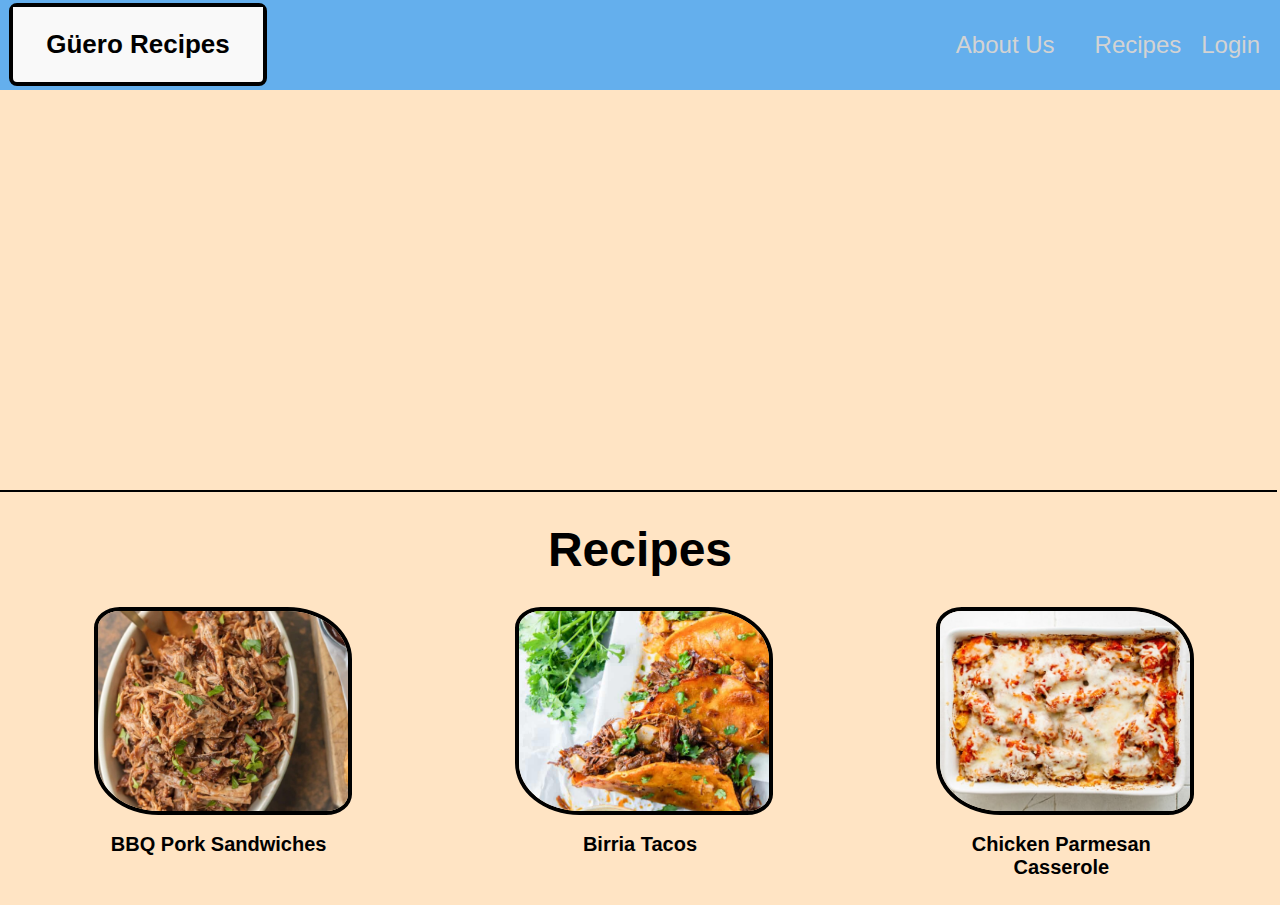
<file: index.html>
<!DOCTYPE html>
<html lang="en">
<head>
    <meta charset="utf-8">
    <title>Güero Recipes</title>
    <link rel="stylesheet" href="styles.css">
</head>
    <body> 
        <div class="menubar">
            <div class="logo">
                <a href="index.html">
                    <div id = "logotext">Güero Recipes</div>
                </a>
            </div>

            <div class="alloptions">
                <div class="aboutus">
                    <a class="aboutus"href="https://www.youtube.com/watch?v=dQw4w9WgXcQ">About Us</a>
                </div>
                <div class="recipesoption">Recipes</div>
                <div class="login">Login</div>
            </div>
        </div>
        
        <div class="headimage" id="landingimage"> </div>

        <div class="recipeheading">Recipes</div>
        
        <div class="homediv">
            <div class="spot1">
                <a href="odin-recipes/bbq_pork.html">
                    <img class="homepic" id="bbqpork" src="odin-recipes/images/bbq-pork-sandwiches.jpg" alt="Cooked pork and coleslaw" ><br>
                </a>

                <a class="recipelink" href="odin-recipes/bbq_pork.html">BBQ Pork Sandwiches</a><br>
            </div>

            <div class="spot2">
                <a href="odin-recipes/birria_tacos.html">
                    <img class="homepic" id="birria" src="odin-recipes/images/birria-tacos.jpg" alt="Birria tacos final product"><br>
                </a>

                <a class="recipelink" href="odin-recipes/birria_tacos.html">Birria Tacos</a><br>
            </div> 

            <div class="spot3">
                <a href="odin-recipes/chicken_parm.html">
                    <img class="homepic" src="odin-recipes/images/Chicken-Parmesan-Casserole.jpg" alt="Chicken Parmesan Casserole finished product"><br>
                </a>

                <a class="recipelink" href="odin-recipes/chicken_parm.html">Chicken Parmesan Casserole</a><br>
            </div>
        </div>
    </body>
</html>
</file>
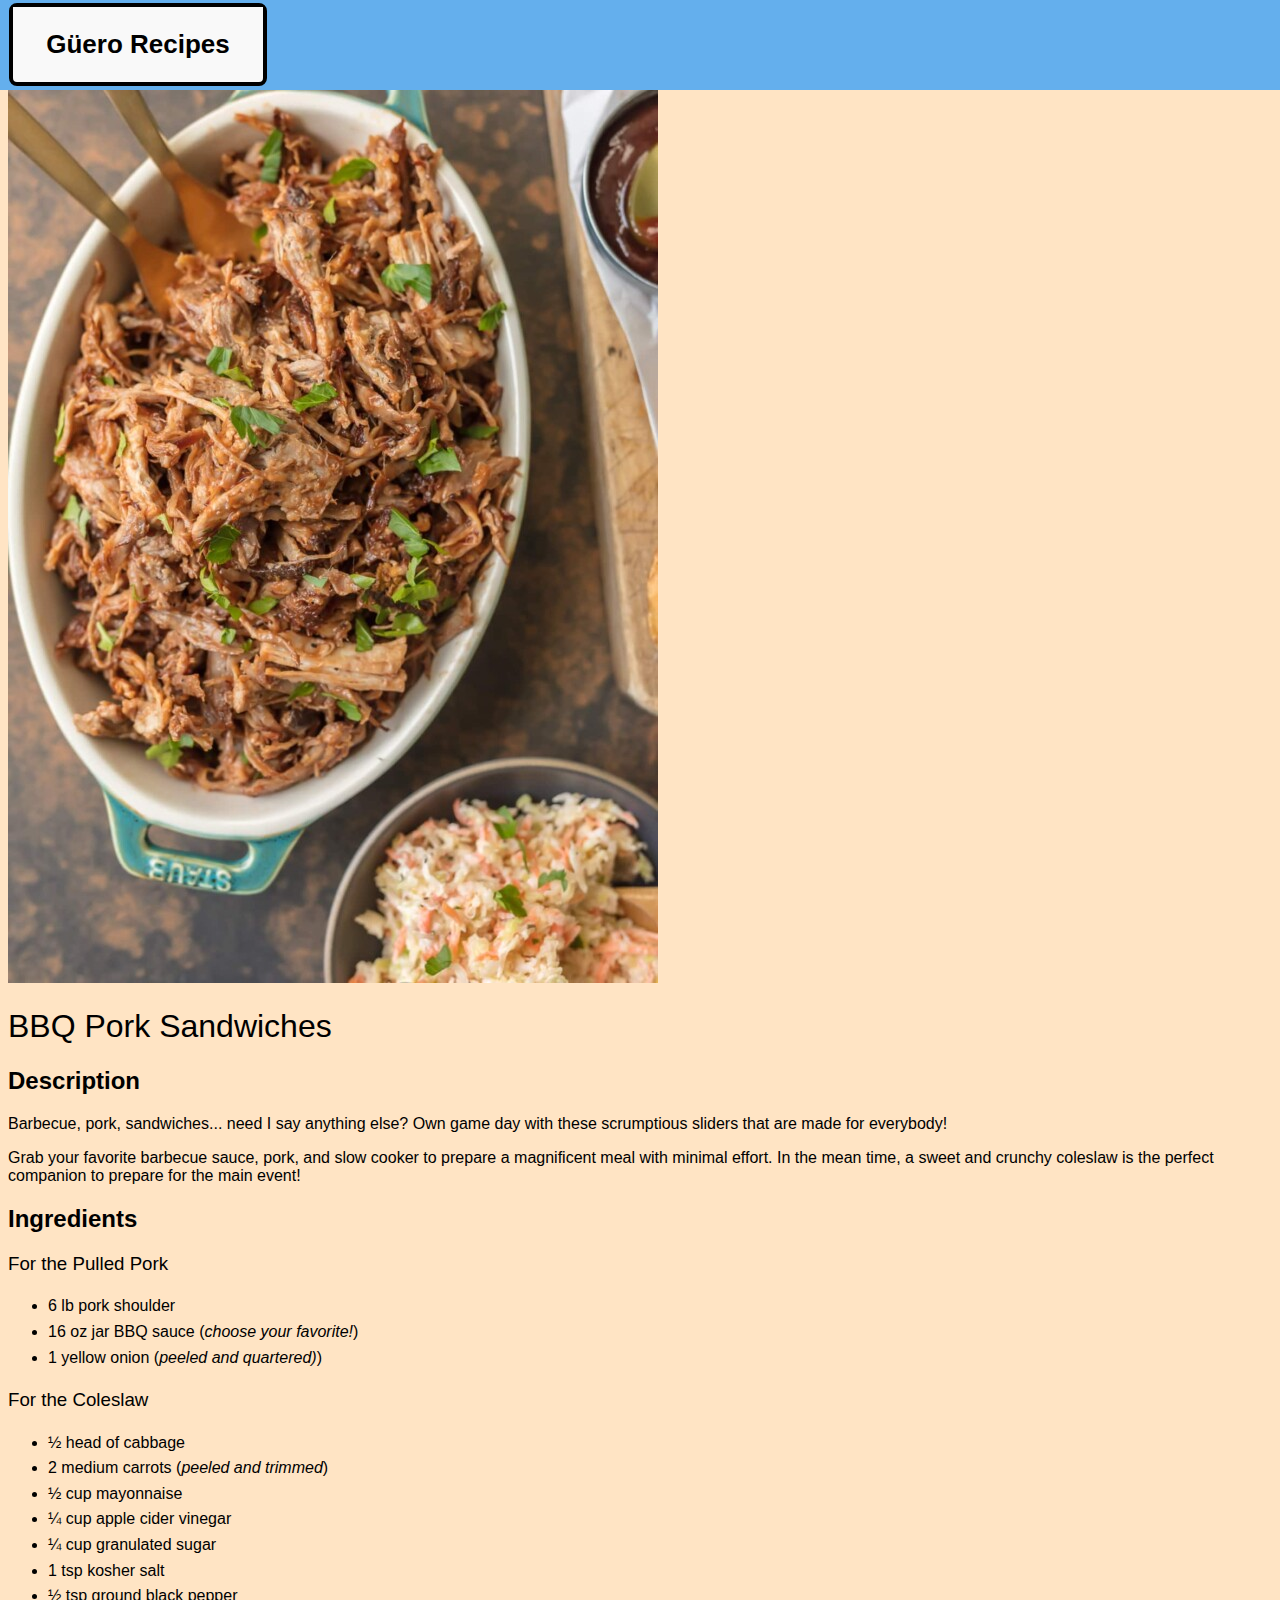
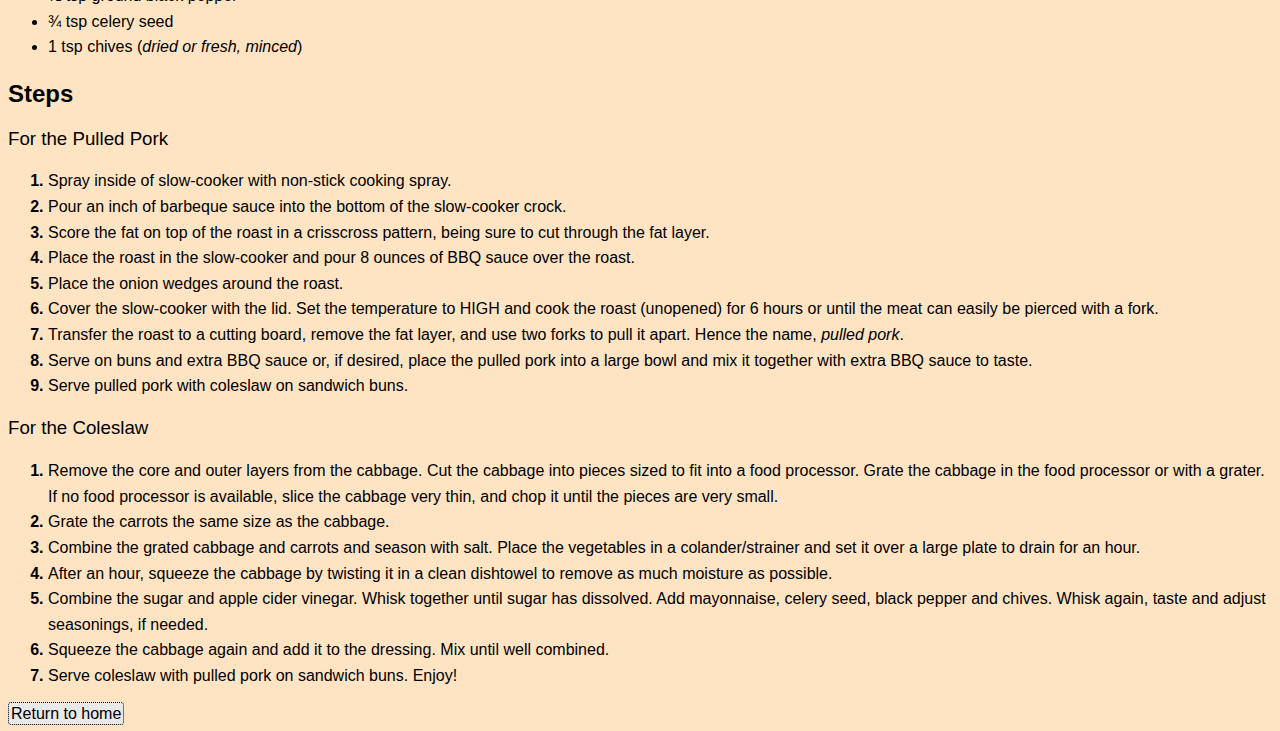
<file: odin-recipes/bbq_pork.html>
<!DOCTYPE html>
<html lang="en">
    <head>
        <meta charset="utf-8">
        <title>BBQ Pork Sandwiches</title>
        <link rel="stylesheet" href="../styles.css">
    </head>
    <body>
        <div class="menubar">
            <div class="logo">
                <a href="../index.html">
                    <div id = "logotext">Güero Recipes</div>
                </a>
            </div>
        </div>
        
        <img src="images/bbq-pork-sandwiches.jpg" alt="Cooked pork and coleslaw">
        <h1 class="name">BBQ Pork Sandwiches</h1>

        <h2 class="description">Description</h2>
        <p>Barbecue, pork, sandwiches... need I say anything else? Own game day with these scrumptious sliders that are made for everybody!</p>
        
        <p>Grab your favorite barbecue sauce, pork, and slow cooker to prepare a magnificent meal with minimal effort. In the mean time, a sweet
            and crunchy coleslaw is the perfect companion to prepare for the main event! </p>

        <h2 class="ingredients">Ingredients</h2>
        <h3 class="component">For the Pulled Pork</h3>
        <ul>
            <li>6 lb pork shoulder</li>
            <li>16 oz jar BBQ sauce (<i>choose your favorite!</i>)</li>
            <li>1 yellow onion (<i>peeled and quartered)</i>)</li>
        </ul>

        <h3 class="component">For the Coleslaw</h3>
        <ul>
            <li>½ head of cabbage</li>
            <li>2 medium carrots (<i>peeled and trimmed</i>)</li>
            <li>½ cup mayonnaise</li>
            <li>¼ cup apple cider vinegar</li>
            <li>¼ cup granulated sugar</li>
            <li>1 tsp kosher salt</li>
            <li>½ tsp ground black pepper</li>
            <li>¾ tsp celery seed</li>
            <li>1 tsp chives (<i>dried or fresh, minced</i>)</li>
        </ul>

        <h2 class="steps">Steps</h2>
        <h3 class="component">For the Pulled Pork</h3>
        <ol>
            <li><span class="stepinfo">Spray inside of slow-cooker with non-stick cooking spray.</span></li>
            <li><span class="stepinfo">Pour an inch of barbeque sauce into the bottom of the slow-cooker crock.</span></li>
            <li><span class="stepinfo">Score the fat on top of the roast in a crisscross pattern, being sure to cut through the fat layer.</span></li>
            <li><span class="stepinfo">Place the roast in the slow-cooker and pour 8 ounces of BBQ sauce over the roast.</span></li>
            <li><span class="stepinfo">Place the onion wedges around the roast.</span></li>
            <li><span class="stepinfo">Cover the slow-cooker with the lid. Set the temperature to HIGH and cook the roast (unopened) for 6 hours or until the meat can easily be pierced with a fork.</span></li>
            <li><span class="stepinfo">Transfer the roast to a cutting board, remove the fat layer, and use two forks to pull it apart. Hence the name, <i>pulled pork</i>.</span></li>
            <li><span class="stepinfo">Serve on buns and extra BBQ sauce or, if desired, place the pulled pork into a large bowl and mix it together with extra BBQ sauce to taste.</span></li>
            <li><span class="stepinfo">Serve pulled pork with coleslaw on sandwich buns.</span></li>
        </ol>

        <h3 class="component">For the Coleslaw</h3>
        <ol>
            <li><span class="stepinfo">Remove the core and outer layers from the cabbage. Cut the cabbage into pieces sized to fit into a food processor. Grate the cabbage in the food processor or with a grater. 
                If no food processor is available, slice the cabbage very thin, and chop it until the pieces are very small.</span>
            </li>
            <li><span class="stepinfo">Grate the carrots the same size as the cabbage.</span></li>
            <li><span class="stepinfo">Combine the grated cabbage and carrots and season with salt. Place the vegetables in a colander/strainer and set it over a large plate to drain for an hour.</span></li>
            <li><span class="stepinfo">After an hour, squeeze the cabbage by twisting it in a clean dishtowel to remove as much moisture as possible.</span></li>
            <li><span class="stepinfo">Combine the sugar and apple cider vinegar. Whisk together until sugar has dissolved. Add mayonnaise, celery seed, black pepper and chives. Whisk again, taste and adjust seasonings, if needed.</span></li>
            <li><span class="stepinfo">Squeeze the cabbage again and add it to the dressing. Mix until well combined.</span></li>
            <li><span class="stepinfo">Serve coleslaw with pulled pork on sandwich buns. Enjoy!</span></li>
        </ol>

        <a href="../index.html" class="button">Return to home</a>
    </body>
</html>
</file>
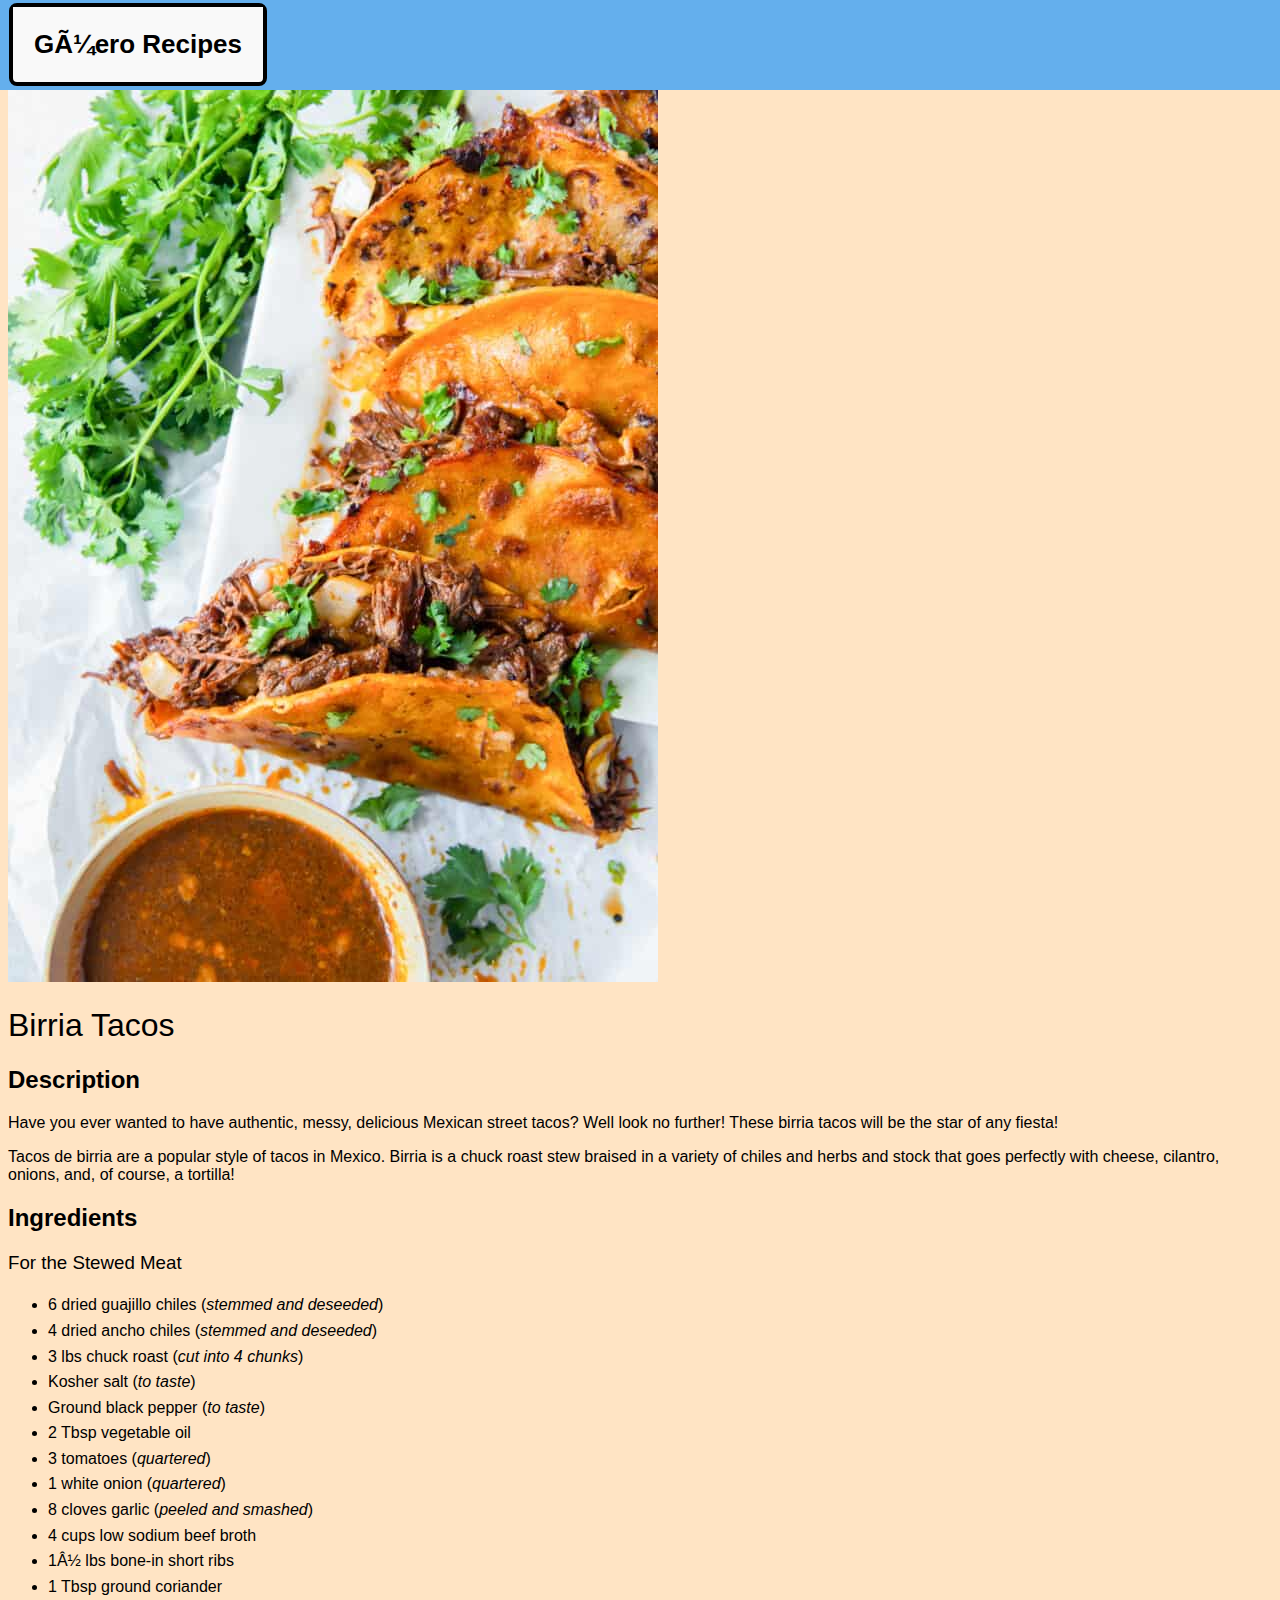
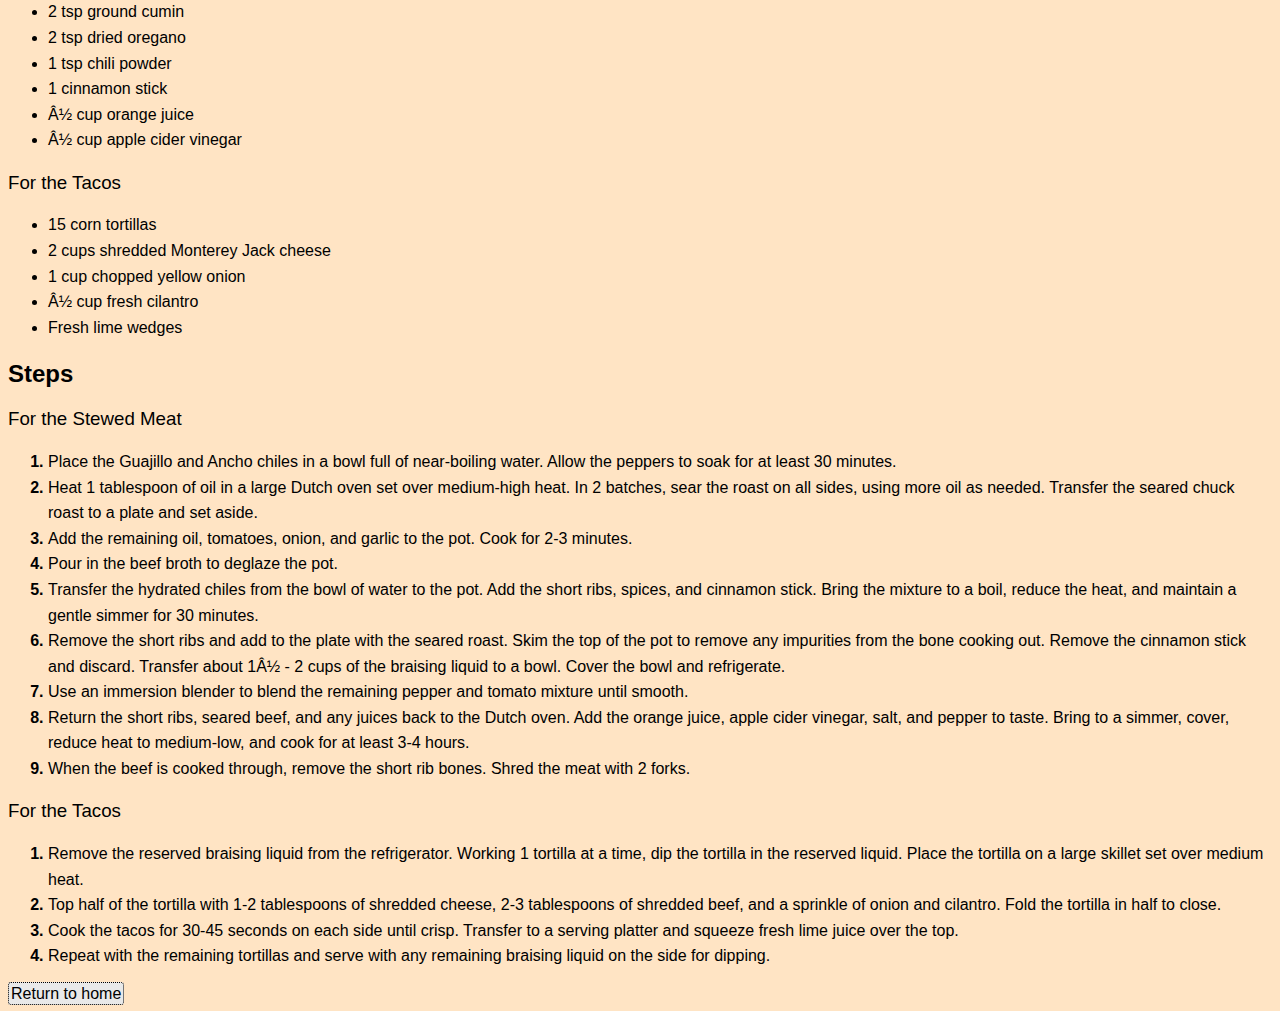
<file: odin-recipes/birria_tacos.html>
<!DOCTYPE html>
<html lang="en">
    <head>
        <meta charset="tf-8">
        <title>Birria Tacos</title>
        <link rel="stylesheet" href="../styles.css">
    </head>
    <body>
        <div class="menubar">
            <div class="logo">
                <a href="../index.html">
                    <div id = "logotext">Güero Recipes</div>
                </a>
            </div>
        </div>

        <img src="images/birria-tacos.jpg" alt="Birria tacos final product">
        <h1 class="name">Birria Tacos</h1>

        <h2 class="description">Description</h2>
        <p>Have you ever wanted to have authentic, messy, delicious Mexican street tacos? Well look no further! These birria tacos will be the star of any fiesta! </p>
        <p>Tacos de birria are a popular style of tacos in Mexico. Birria is a chuck roast stew braised in a variety of chiles and herbs and stock that goes perfectly with cheese,
            cilantro, onions, and, of course, a tortilla!
        </p>

        <h2 class="ingredients">Ingredients</h2>
        <h3 class="component">For the Stewed Meat</h3>
        <ul>
            <li>6 dried guajillo chiles (<i>stemmed and deseeded</i>)</li>
            <li>4 dried ancho chiles (<i>stemmed and deseeded</i>)</li>
            <li>3 lbs chuck roast (<i>cut into 4 chunks</i>)</li>
            <li>Kosher salt (<i>to taste</i>)</li>
            <li>Ground black pepper (<i>to taste</i>)</li>
            <li>2 Tbsp vegetable oil</li>
            <li>3 tomatoes (<i>quartered</i>)</li>
            <li>1 white onion (<i>quartered</i>)</li>
            <li>8 cloves garlic (<i>peeled and smashed</i>)</li>
            <li>4 cups low sodium beef broth</li>
            <li>1½ lbs bone-in short ribs</li>
            <li>1 Tbsp ground coriander</li>
            <li>2 tsp ground cumin</li>
            <li>2 tsp dried oregano</li>
            <li>1 tsp chili powder</li>
            <li>1 cinnamon stick</li>
            <li>½ cup orange juice</li>
            <li>½ cup apple cider vinegar</li>
        </ul>

        <h3 class="component">For the Tacos</h3>
        <ul>
            <li>15 corn tortillas</li>
            <li>2 cups shredded Monterey Jack cheese</li>
            <li>1 cup chopped yellow onion</li>
            <li>½ cup fresh cilantro</li>
            <li>Fresh lime wedges</li>
        </ul>

        <h2 class="steps">Steps</h2>
        <h3 class="component">For the Stewed Meat</h3>
        <ol>
            <li><span class="stepinfo">Place the Guajillo and Ancho chiles in a bowl full of near-boiling water. Allow the peppers to soak for at least 30 minutes.</span></li>
            <li><span class="stepinfo">Heat 1 tablespoon of oil in a large Dutch oven set over medium-high heat. In 2 batches, sear the roast on all sides, using more oil as needed. 
                Transfer the seared chuck roast to a plate and set aside.</span>
            </li>
            <li><span class="stepinfo">Add the remaining oil, tomatoes, onion, and garlic to the pot. Cook for 2-3 minutes.</span></li>
            <li><span class="stepinfo">Pour in the beef broth to deglaze the pot.</span></li>
            <li><span class="stepinfo">Transfer the hydrated chiles from the bowl of water to the pot. Add the short ribs, spices, and cinnamon stick.
                Bring the mixture to a boil, reduce the heat, and maintain a gentle simmer for 30 minutes.</span>
            </li>
            <li><span class="stepinfo">Remove the short ribs and add to the plate with the seared roast. Skim the top of the pot to remove any impurities from the bone cooking out. 
                Remove the cinnamon stick and discard. Transfer about 1½ - 2 cups of the braising liquid to a bowl. Cover the bowl and refrigerate.</span>
            </li>
            <li><span class="stepinfo">Use an immersion blender to blend the remaining pepper and tomato mixture until smooth.</span></li>
            <li><span class="stepinfo">Return the short ribs, seared beef, and any juices back to the Dutch oven. Add the orange juice, apple cider vinegar, 
                salt, and pepper to taste. Bring to a simmer, cover, reduce heat to medium-low, and cook for at least 3-4 hours.</span>
            </li>
            <li><span class="stepinfo">When the beef is cooked through, remove the short rib bones. Shred the meat with 2 forks.</span></li>
        </ol>

        <h3 class="component">For the Tacos</h3>
        <ol>
            <li><span class="stepinfo">Remove the reserved braising liquid from the refrigerator. Working 1 tortilla at a time, dip the tortilla in the reserved liquid. 
                Place the tortilla on a large skillet set over medium heat.</span>
            </li>
            <li><span class="stepinfo">Top half of the tortilla with 1-2 tablespoons of shredded cheese, 2-3 tablespoons of shredded beef, and a sprinkle of onion and cilantro. 
                Fold the tortilla in half to close.</span>
            </li>
            <li><span class="stepinfo">Cook the tacos for 30-45 seconds on each side until crisp. Transfer to a serving platter and squeeze fresh lime juice over the top.</span></li>
            <li><span class="stepinfo">Repeat with the remaining tortillas and serve with any remaining braising liquid on the side for dipping.</span></li>
        </ol>

        <a href="../index.html" class="button">Return to home</a>
    </body>
</html>
</file>
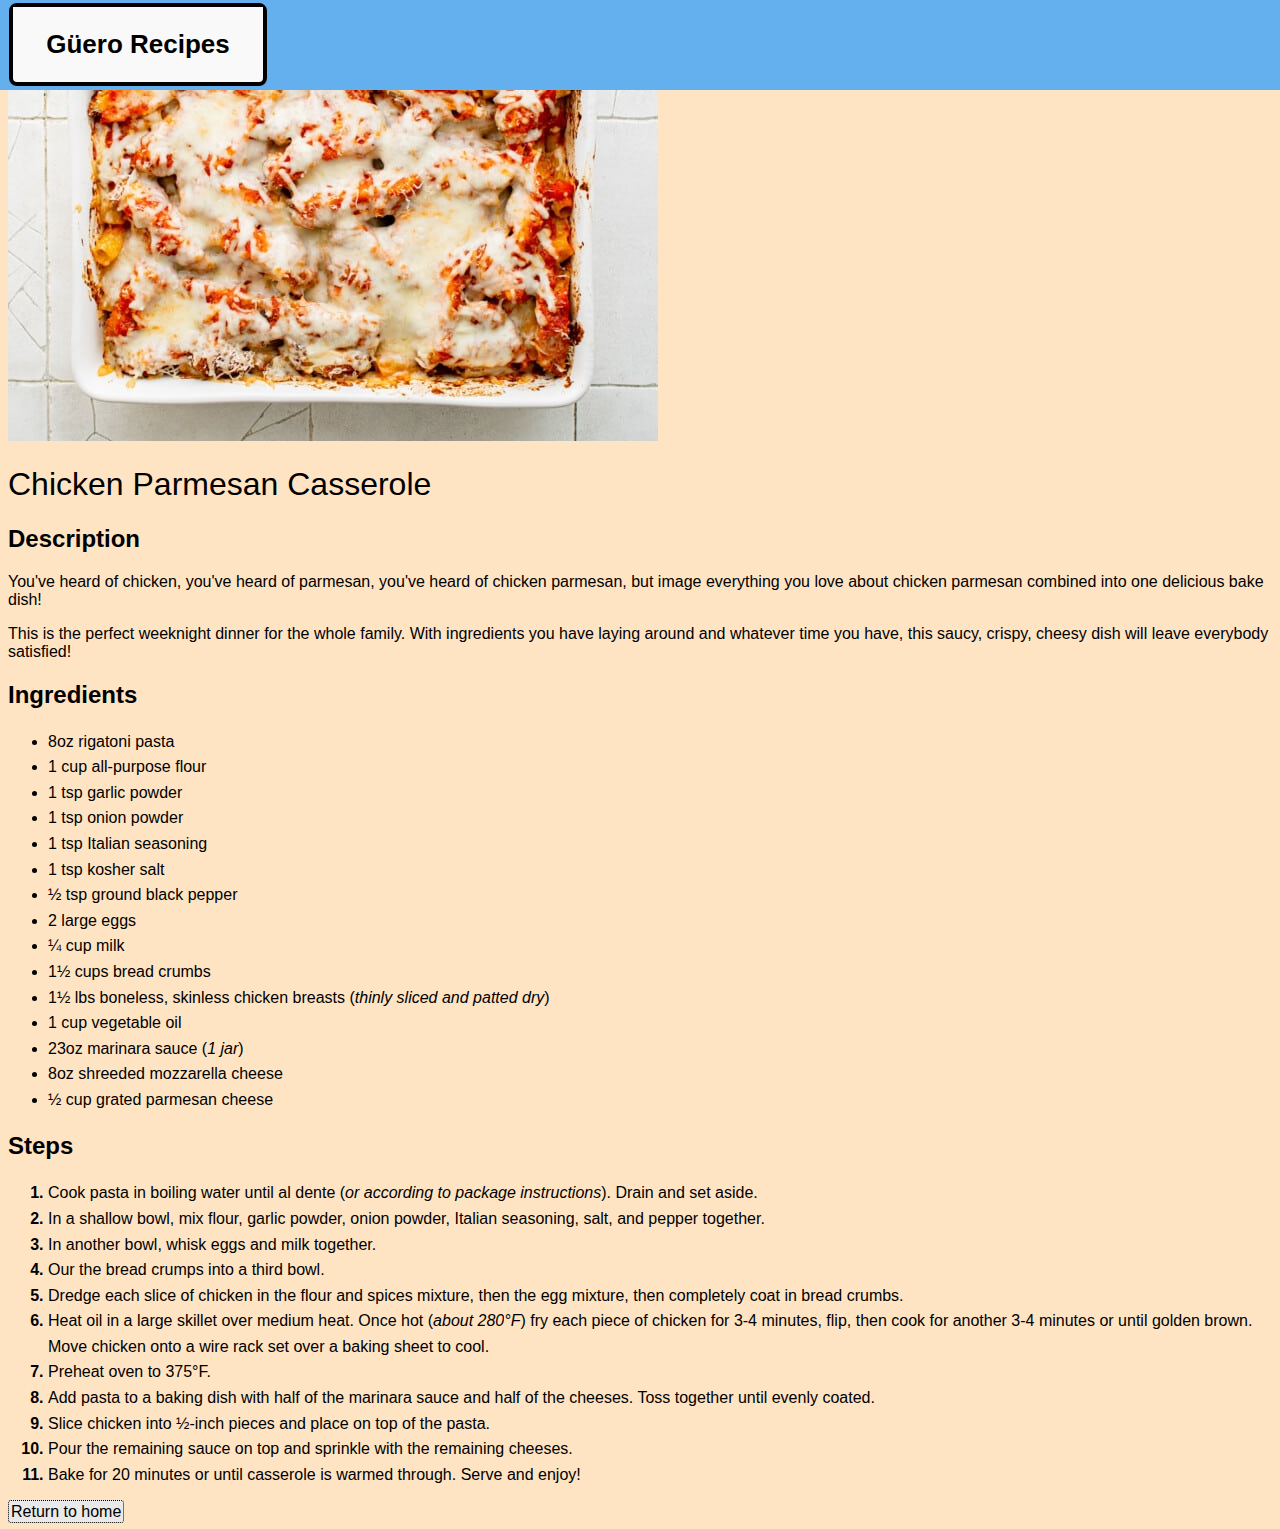
<file: odin-recipes/chicken_parm.html>
<!DOCTYPE html>
<html lang="en">
    <head>
        <meta charset="utf-8">
        <title>Chicken Parmesan Casserole</title>
        <link rel="stylesheet" href="../styles.css">
    </head>
    <body>
        <div class="menubar">
            <div class="logo">
                <a href="../index.html">
                    <div id = "logotext">Güero Recipes</div>
                </a>
            </div>
        </div>

        <img src="images/Chicken-Parmesan-Casserole.jpg" alt="Chicken Parmesan Casserole finished product">
        <h1 class="name" id="italian">Chicken Parmesan Casserole</h1>
        
        <h2 class="description">Description</h2>
        <p>You've heard of chicken, you've heard of parmesan, you've heard of chicken parmesan, 
            but image everything you love about chicken parmesan combined into one delicious bake dish!
        </p>

        <p> This is the perfect weeknight dinner for the whole family. With ingredients you have laying around
            and whatever time you have, this saucy, crispy, cheesy dish will leave everybody satisfied!
        </p>

        <h2 class="ingredients">Ingredients</h2>
        <ul>
            <li>8oz rigatoni pasta</li>
            <li>1 cup all-purpose flour</li>
            <li>1 tsp garlic powder</li>
            <li>1 tsp onion powder</li>
            <li>1 tsp Italian seasoning</li>
            <li>1 tsp kosher salt</li>
            <li>½ tsp ground black pepper</li>
            <li>2 large eggs</li>
            <li>¼ cup milk</li>
            <li>1½ cups bread crumbs</li>
            <li>1½ lbs boneless, skinless chicken breasts (<i>thinly sliced and patted dry</i>)</li>
            <li>1 cup vegetable oil</li>
            <li>23oz marinara sauce (<i>1 jar</i>)</li>
            <li>8oz shreeded mozzarella cheese</li>
            <li>½ cup grated parmesan cheese</li>
        </ul>

        <h2 class="steps">Steps</h2>
        <ol>
            <li><span class="stepinfo">Cook pasta in boiling water until al dente (<i>or according to package instructions</i>). Drain and set aside.</span></li>
            <li><span class="stepinfo">In a shallow bowl, mix flour, garlic powder, onion powder, Italian seasoning, salt, and pepper together.</span></li>
            <li><span class="stepinfo">In another bowl, whisk eggs and milk together.</span></li>
            <li><span class="stepinfo">Our the bread crumps into a third bowl.</span></li>
            <li><span class="stepinfo">Dredge each slice of chicken in the flour and spices mixture, then the egg mixture, then completely coat in bread crumbs.</span></li>
            <li><span class="stepinfo">Heat oil in a large skillet over medium heat. Once hot (<i>about 280<span>&#176;</span>F</i>) fry each piece of chicken for 3-4 minutes, flip, then cook for another 3-4 minutes or until golden brown.
            Move chicken onto a wire rack set over a baking sheet to cool.</span></li>
            <li><span class="stepinfo">Preheat oven to 375<span>&#176;</span>F.</span></li>
            <li><span class="stepinfo">Add pasta to a baking dish with half of the marinara sauce and half of the cheeses. Toss together until evenly coated.</span></li>
            <li><span class="stepinfo">Slice chicken into ½-inch pieces and place on top of the pasta.</span></li>
            <li><span class="stepinfo">Pour the remaining sauce on top and sprinkle with the remaining cheeses.</span></li>
            <li><span class="stepinfo">Bake for 20 minutes or until casserole is warmed through. Serve and enjoy!</span></li>
        </ol>

        <a href="../index.html" class="button">Return to home</a>
    </body>
</html>
</file>
<file: styles.css>
* {
    background-color: bisque;
    font-family: Arial, Helvetica, sans-serif;
}

#italian {
    font-family: "Brush Script MT", "Verdana", sans-serif;
    font: size 72px;
    font-weight: 500;
}

#bbqpork {
    object-position: -50% 40%;
}

#birria {
    object-position: 0% 60%;
}

.menubar {
    display: flex;
    width: 100%;
    margin: 0px 0px 0px -8px;
    height: 90px;
    background-color: rgb(100, 175, 237);
    flex-direction: row;
    justify-content: space-between;
    position: fixed;
    top: 0;
}

.logo {
    width: 250px;
    height: 75px;
    margin: 3px 30px 50px 9px;
    border: solid;
    border-radius: 8px;
    border-width: 4px;
    background-color: #f9f9f9;
}

#logotext {
    font-size: 26px;
    background-color: #f9f9f9;
    font-weight: 600;
    text-align: center;
    padding-top: 22px;
}

.alloptions {
    display: flex;
    justify-content: flex-end; 
    background-color: rgb(100, 175, 237);  
}

.login {
    display: flex;
    background-color: rgb(100, 175, 237);
    color: lightgray;
    font-size: 24px;
    align-items: center;
    margin-right: 20px;
}
.recipesoption {
    display: flex;
    background-color: rgb(100, 175, 237);
    color: lightgray;
    font-size: 24px;
    align-items: center;
    margin-right: 20px;
}
.aboutus {
    display: flex;
    background-color: rgb(100, 175, 237);
    color: lightgray;
    font-size: 24px;
    align-items: center;
    margin-right: 20px;
}

.component {
    font-family: "Helvetica", "Verdana", sans-serif;
    font: size 48px;
    font-weight: 500;
}

.name {
    font-family: "Helvetica", "Verdana", sans-serif;
    font: size 72px;
    font-weight: 500;
}

.description {
    font-family: "Helvetica", sans-serif;
    font: size 56px;
    font-weight: bolder;
}

.ingredients {
    font-family: "Helvetica", sans-serif;
    font: size 56px;
    font-weight: bolder;
}

.steps {
    font-family: "Helvetica", sans-serif;
    font: size 56px;
    font-weight: bolder;
}

.stepinfo{
    font-weight: normal;
}

ol li {
    font-weight: bold;
    line-height: 1.6;
}

ul li {
    line-height: 1.6;
}

.recipeheading {
    margin-top: 30px;
    font-family: Arial, Helvetica, sans-serif;
    font-size: 48px;
    text-align: center;
    font-weight: bolder;
}

.homepic {
    height: 200px;
    width: 250px;
    object-fit:cover;
    display: flex;
    border: 4px solid black;
    border-radius: 10% 25%;   
    flex-basis: auto;
    flex: 1;
}

.homepic:hover {
    border: 5px solid rgb(100, 175, 237);
}

.homediv {
    
    display: flex;
    justify-content: space-around;
    flex-wrap: nowrap;
    flex-direction: row;
    margin-top: 30px;
}

.spot1 {
    width: 250px;
    text-align: center;
    
}

.spot2 {
    width: 250px;
    text-align: center;
}

.spot3 {
    width: 250px;
    text-align: center;
}

.recipelink {
    display: flex;
    justify-content: center;
    font-size: 20px;
    font-weight: bold;
}

.recipelink:hover { 
    text-decoration: underline rgb(100, 175, 237);
    text-decoration-thickness: 10%;

}

.headimage {
    margin-top: 90px;
    height: 400px;
    border-bottom: solid black 2px;
    width: 101%;
    margin-left: -8px;
}

#landingimage {
    /*background-image: url("landing_images/pexels-lukas-952478.jpg");*/
    background-image: url("https://media.tenor.com/46oiiZlqtYAAAAAC/feed-lets-eat.gif");
    background-repeat: no-repeat;
    background-position: center;
    background-size: cover;
}

a {
    text-decoration: none;
    color: black;

}

.button {
    background-color: rgb(233, 233, 233);
    padding: 2px;
    border: dotted black 1px;
    border-radius: 3px;
}
</file>
